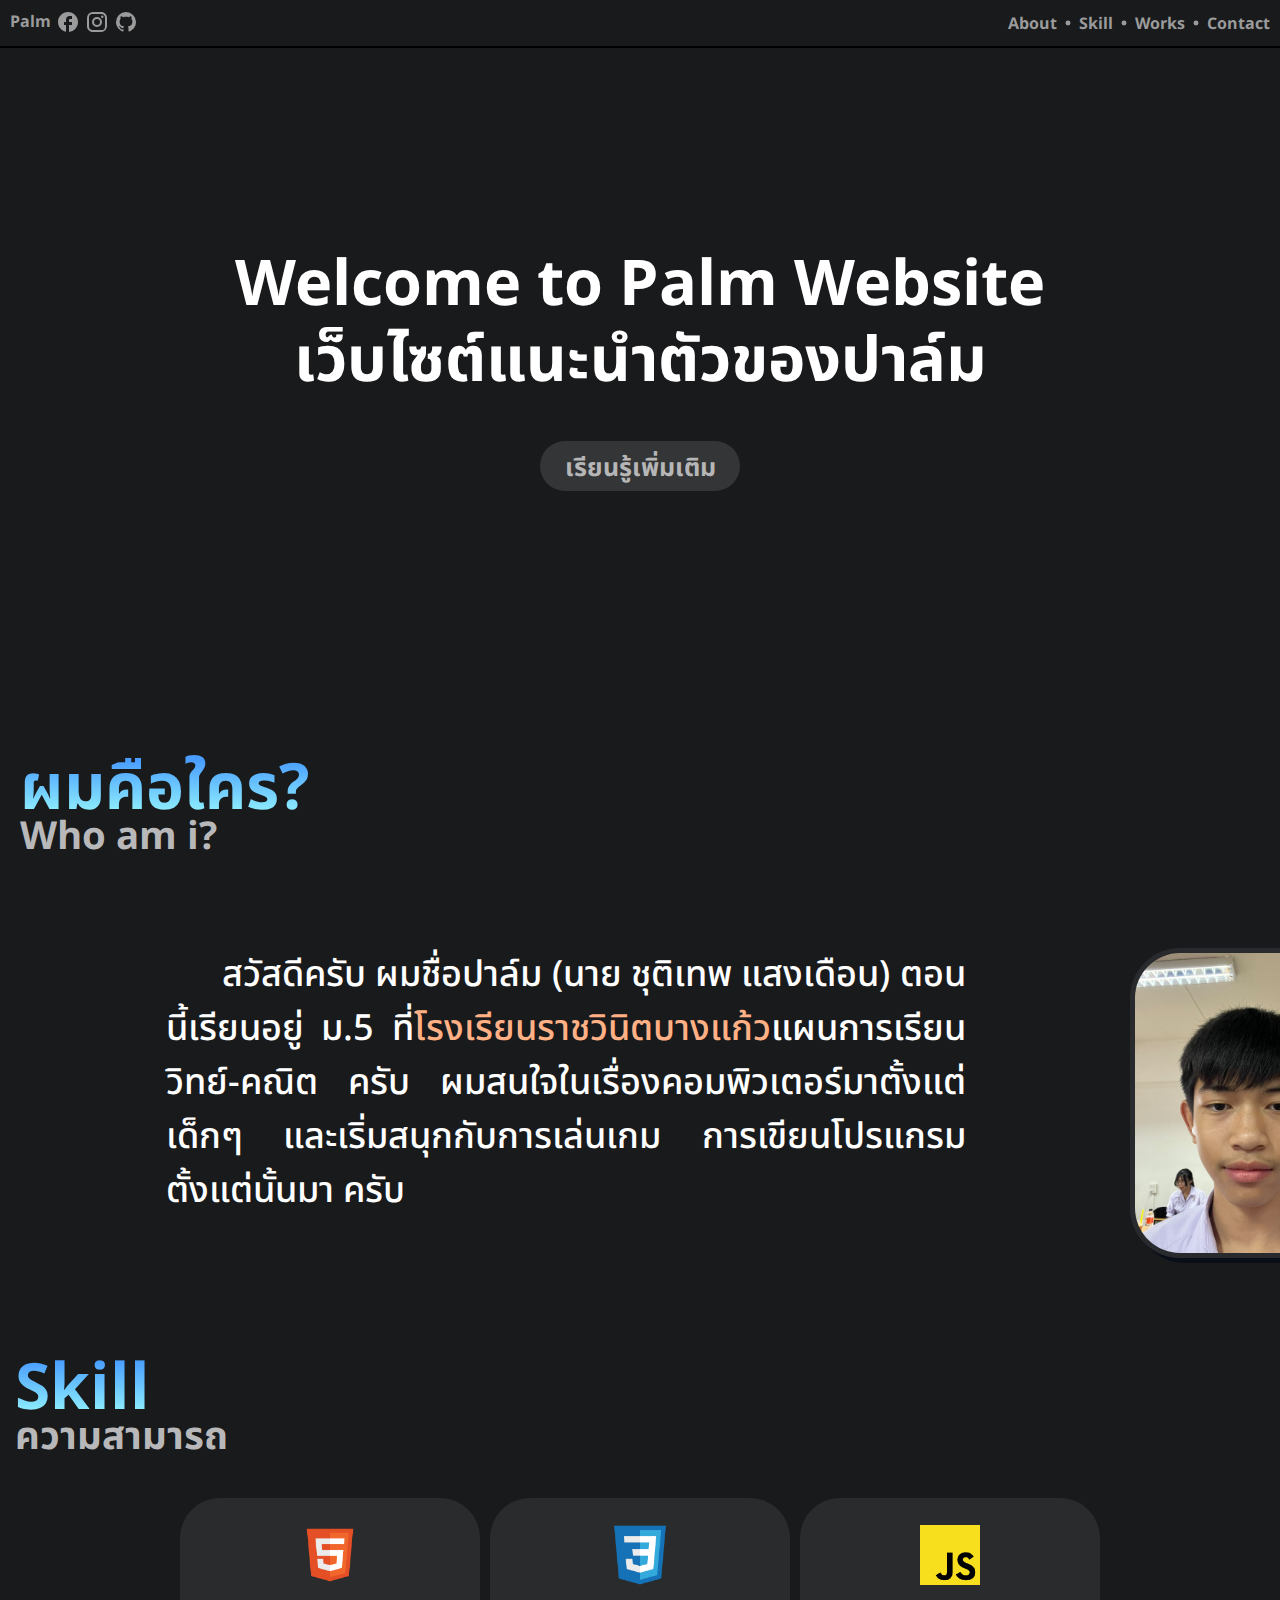
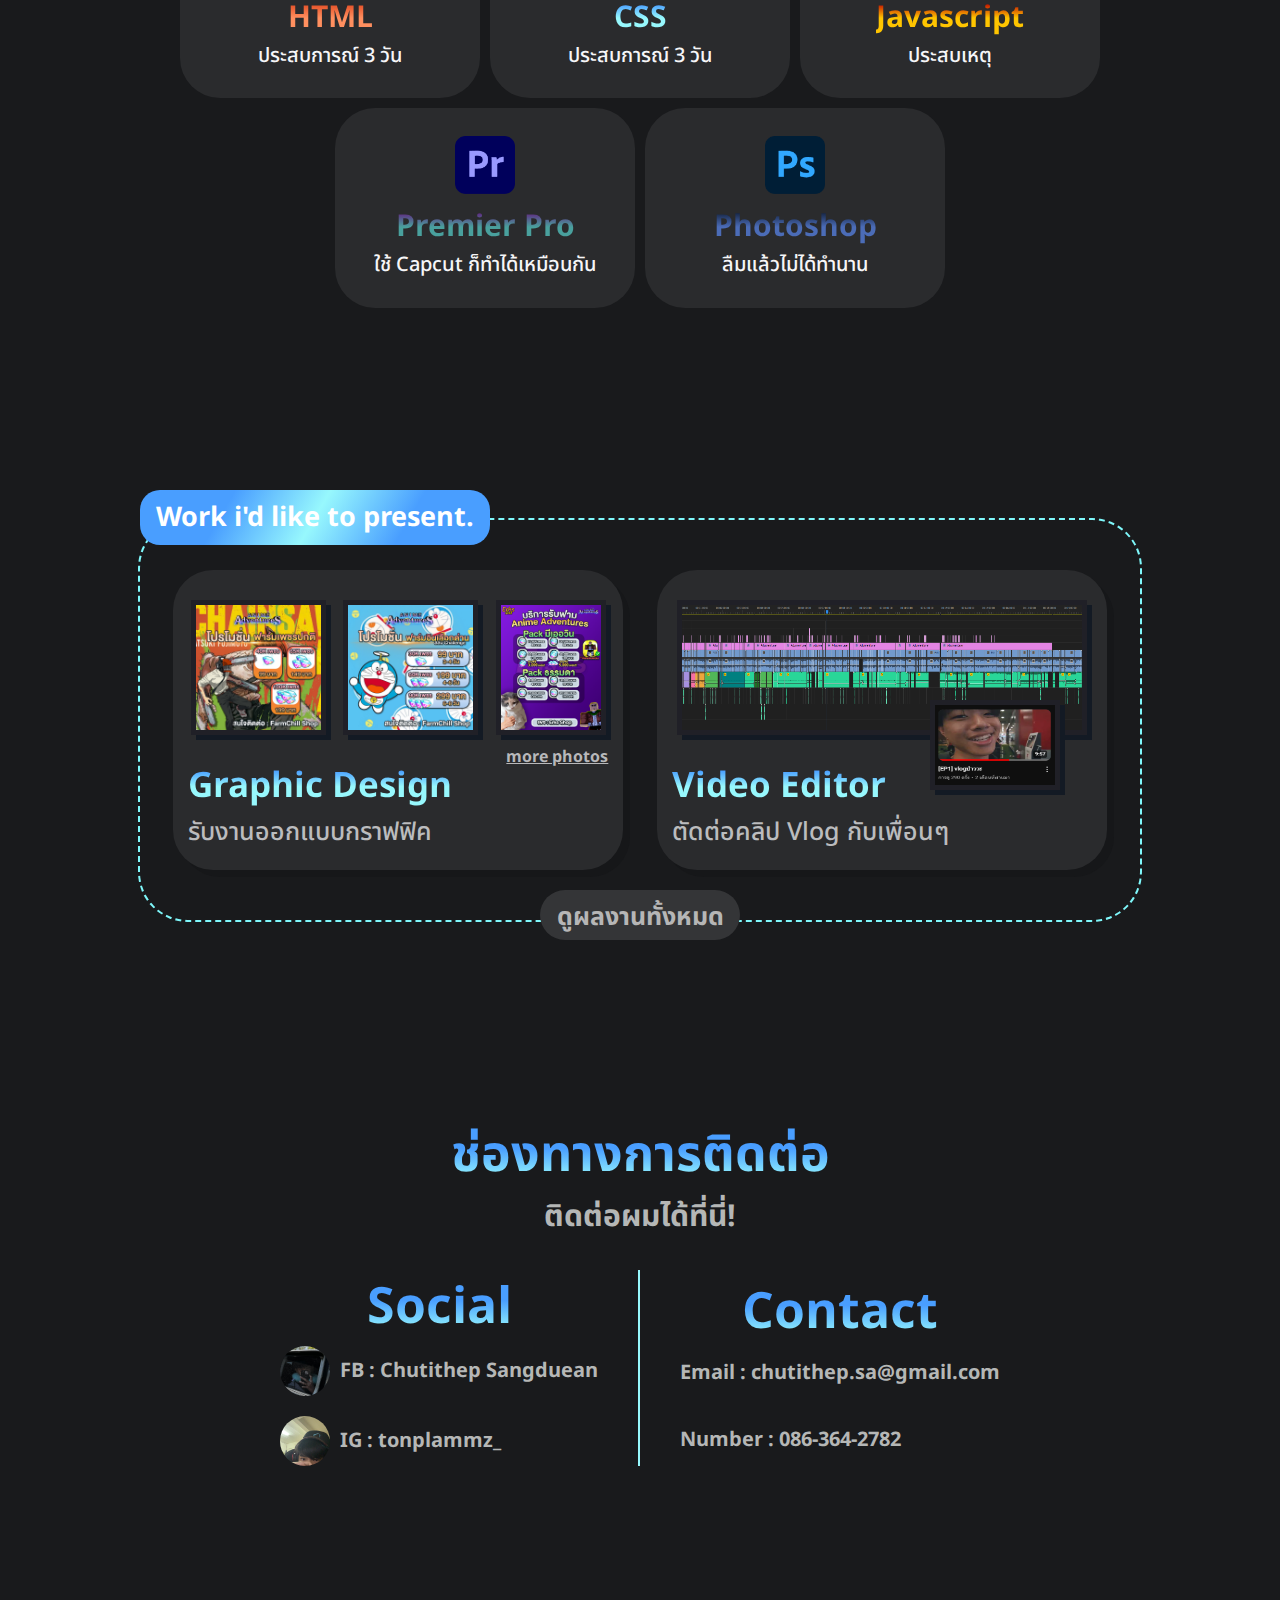
<file: member1/index.html>
<html lang="en">
<head>
    <meta charset="UTF-8">
    <meta name="viewport" content="width=device-width, initial-scale=1.0">
    <title>Document</title>
    <link rel="stylesheet" href="./style.css">
    <link rel="preconnect" href="https://fonts.googleapis.com">
    <link rel="preconnect" href="https://fonts.gstatic.com" crossorigin>
    <link href="https://fonts.googleapis.com/css2?family=Noto+Sans+Thai:wght@100..900&display=swap" rel="stylesheet">
</head>

<body>
    <div class="topbar">
        <div class="topbarleft">
            <div class="mynameparent">
                <a href="../index.html" class="myname">Palm</a>
            </div>
            <a class="fb" href="https://www.facebook.com/tonplam3358" target="_blank">
                <svg class="fblogotl" xmlns="http://www.w3.org/2000/svg" width="24" height="24" viewBox="0 0 24 24"><path fill="currentColor" d="M22 12c0-5.52-4.48-10-10-10S2 6.48 2 12c0 4.84 3.44 8.87 8 9.8V15H8v-3h2V9.5C10 7.57 11.57 6 13.5 6H16v3h-2c-.55 0-1 .45-1 1v2h3v3h-3v6.95c5.05-.5 9-4.76 9-9.95"/></svg>
            </a>
            <a class="ig" href="https://www.instagram.com/tonplammz_/" target="_blank">
                <svg xmlns="http://www.w3.org/2000/svg" width="24" height="24" viewBox="0 0 24 24"><path fill="currentColor" d="M7.8 2h8.4C19.4 2 22 4.6 22 7.8v8.4a5.8 5.8 0 0 1-5.8 5.8H7.8C4.6 22 2 19.4 2 16.2V7.8A5.8 5.8 0 0 1 7.8 2m-.2 2A3.6 3.6 0 0 0 4 7.6v8.8C4 18.39 5.61 20 7.6 20h8.8a3.6 3.6 0 0 0 3.6-3.6V7.6C20 5.61 18.39 4 16.4 4zm9.65 1.5a1.25 1.25 0 0 1 1.25 1.25A1.25 1.25 0 0 1 17.25 8A1.25 1.25 0 0 1 16 6.75a1.25 1.25 0 0 1 1.25-1.25M12 7a5 5 0 0 1 5 5a5 5 0 0 1-5 5a5 5 0 0 1-5-5a5 5 0 0 1 5-5m0 2a3 3 0 0 0-3 3a3 3 0 0 0 3 3a3 3 0 0 0 3-3a3 3 0 0 0-3-3"/></svg>
            </a>
            <a class="github" href="https://github.com/tonplamm" target="_blank">
                <svg xmlns="http://www.w3.org/2000/svg" width="24" height="24" viewBox="0 0 24 24"><path fill="currentColor" d="M12 2A10 10 0 0 0 2 12c0 4.42 2.87 8.17 6.84 9.5c.5.08.66-.23.66-.5v-1.69c-2.77.6-3.36-1.34-3.36-1.34c-.46-1.16-1.11-1.47-1.11-1.47c-.91-.62.07-.6.07-.6c1 .07 1.53 1.03 1.53 1.03c.87 1.52 2.34 1.07 2.91.83c.09-.65.35-1.09.63-1.34c-2.22-.25-4.55-1.11-4.55-4.92c0-1.11.38-2 1.03-2.71c-.1-.25-.45-1.29.1-2.64c0 0 .84-.27 2.75 1.02c.79-.22 1.65-.33 2.5-.33s1.71.11 2.5.33c1.91-1.29 2.75-1.02 2.75-1.02c.55 1.35.2 2.39.1 2.64c.65.71 1.03 1.6 1.03 2.71c0 3.82-2.34 4.66-4.57 4.91c.36.31.69.92.69 1.85V21c0 .27.16.59.67.5C19.14 20.16 22 16.42 22 12A10 10 0 0 0 12 2"/></svg>
            </a>
        </div>

        <div class="topbarright">
            <a href="#ABOUT" target="_self" class="topbarrighttext">About</a>
            <div class="point">
                <svg xmlns="http://www.w3.org/2000/svg" width="12" height="12" viewBox="0 0 24 24"><path fill="currentColor" d="M12 7a5 5 0 1 1-4.995 5.217L7 12l.005-.217A5 5 0 0 1 12 7"/></svg>
            </div>
            <a href="#SKILL" target="_self" class="topbarrighttext">Skill</a>
            <div class="point">
                <svg xmlns="http://www.w3.org/2000/svg" width="12" height="12" viewBox="0 0 24 24"><path fill="currentColor" d="M12 7a5 5 0 1 1-4.995 5.217L7 12l.005-.217A5 5 0 0 1 12 7"/></svg>
            </div>
            <a href="#WORK" class="topbarrighttext">Works</a>
            <div class="point">
                <svg xmlns="http://www.w3.org/2000/svg" width="12" height="12" viewBox="0 0 24 24"><path fill="currentColor" d="M12 7a5 5 0 1 1-4.995 5.217L7 12l.005-.217A5 5 0 0 1 12 7"/></svg>
            </div>
            <a href="#CONTACT" class="topbarrighttext">Contact</a>
        </div>
    </div>
    <div class="page1">
        <h1 class="p1text">
            Welcome to Palm Website<br>
            เว็บไซต์แนะนำตัวของปาล์ม
        </h1>
        <a href="#ABOUT" class="page1btn">
            เรียนรู้เพิ่มเติม
        </a>
    </div>
    <div class="page2" id="ABOUT">
        <div class="whoami">
            <h1 class="whoami1">ผมคือใคร?</h1>
            <h2 class="whoami2">Who am i?</h2>
        </div>
        <div class="p2phase">
            <div class="p2flex">
                <p class="p2text">
                    &nbsp;&nbsp;&nbsp;&nbsp;&nbsp;
                    สวัสดีครับ ผมชื่อปาล์ม (นาย ชุติเทพ แสงเดือน)
                    ตอนนี้เรียนอยู่ ม.5 ที่<a class="rwb" href="https://rwb.ac.th/" target="_blank">โรงเรียนราชวินิตบางแก้ว</a>แผนการเรียน วิทย์-คณิต ครับ
                    ผมสนใจในเรื่องคอมพิวเตอร์มาตั้งแต่เด็กๆ
                    และเริ่มสนุกกับการเล่นเกม การเขียนโปรแกรม
                    ตั้งแต่นั้นมา ครับ
                </p>
                <div class="mypic">
                    <div class="flipcard">
                        <div class="flipcardinner">
                            <div class="flipcardfront">
                                <img class="mymypic" src="pic.JPEG" alt="">
                            </div>
                            <div class="flipcardback">
                                <h1>คติประจำตัว</h1>
                                <p>ถ้าเหนื่อยก็พอ</p>
                                <p>ถ้าท้อก็เลิก</p>
                                <br>
                                <p>by chutithep</p>
                                <p>aka ไม่หล่อแต่ห่อกลับ</p>
                            </div>
                        </div>
                    </div>
                </div>
            </div>
        </div>
    </div>
    <div class="page35">
        <div id="SKILL"></div>
        <div class="whoami">
            <h1 class="whoami1">Skill</h1>
            <h2 class="whoami2">ความสามารถ</h2>
        </div>
        <div class="grid">
            <div class="page35gridtop">
                <div class="page35window">
                    <div>
                        <div class="p35title">
                            <img class="p35icon" src="[data-uri]" alt="">
                            <div>
                                <div class="p35Graphichtml">HTML</div>
                                <div class="p35job">ประสบการณ์ 3 วัน</div>
                            </div>
                        </div>
                    </div>
                </div>
                <div class="page35window">
                    <div>
                        <div class="p35title">
                            <img class="p35icon" src="[data-uri]" alt="">
                            <div>
                                <div class="p35Graphic">CSS</div>
                                <div class="p35job">ประสบการณ์ 3 วัน</div>
                            </div>
                        </div>
                    </div>
                </div>
                <div class="page35window">
                    <div class="wtf">
                        <div class="p35title">
                            <img class="p35icon" src="[data-uri]" alt="">
                            <div>
                                <div class="p35Graphicjava">Javascript</div>
                                <div class="p35job">ประสบเหตุ</div>
                            </div>
                        </div>
                    </div>
                </div>
            </div>
            <div class="page35gridbottom">
                <div class="page35window">
                    <div>
                        <div class="p35title">
                            <img class="p35icon" src="[data-uri]" alt="">
                            <div>
                                <div class="p35Graphicpr">Premier Pro</div>
                                <div class="p35job">ใช้ Capcut ก็ทำได้เหมือนกัน</div>
                            </div>
                        </div>
                    </div>
                </div>
                <div class="page35window">
                    <div>
                        <div class="p35title">
                            <img class="p35icon" src="[data-uri]" alt="">
                            <div>
                                <div class="p35Graphicpho">Photoshop</div>
                                <div class="p35job">ลืมแล้วไม่ได้ทำนาน</div>
                            </div>
                        </div>
                    </div>
                </div>
            <div>
        </div>
    </div>
    <div style="height: 500 px;"></div>
    <div id="WORK" style="margin-top: 0px;"></div>
    <div class="page3">
        <div class="p3mainwindow">
            <div class="p3titleparent">
                <span>
                    Work i'd like to present.
                </span>
            </div>
            <div class="p3insidewindow">
                <div class="p3window">
                    <div class="isus">
                        <div class="p3picflex">
                            <img class="p3pic" src="1.png" alt="">
                            <img class="p3pic" src="2.png" alt="">
                            <img class="p3pic" src="3.png" alt="">
                        </div>
                        <div class="p3w1window">
                            <a id="morephoto" class="morephoto" href="">more photos</a>
                            <div class="p3w1title">
                                <div class="p3Graphic">Graphic Design</div>
                                <div class="p3job">รับงานออกแบบกราฟฟิค</div>
                            </div>
                        </div>
                    </div>
                </div>
                <a href="https://www.youtube.com/playlist?list=PL9Zi-KAneNHvqHoc5cOL5U_X78tXKe4Of" target="_blank" class="p3window">
                    <div>
                        <div class="p3picmaiflex">
                            <img class="p3pic1" src="timeline.png" alt="">
                        </div>
                        <img class="p3pic2" src="thumbnail.png" alt="">
                        <div class="p3w1window">
                            <div class="p3w1title">
                                <div class="p3Graphic">Video Editor</div>
                                <div class="p3job">ตัดต่อคลิป Vlog กับเพื่อนๆ</div>
                            </div>
                        </div>
                    </div>
                </a>
            </div>
            <a class="allwork" href="">ดูผลงานทั้งหมด</a>
        </div>
    </div>
    <div id="CONTACT"></div>
    <div class="page4">
        <h1 class="chongtangtidtor">ช่องทางการติดต่อ</h1>
        <h2 class="contactmehere">ติดต่อผมได้ที่นี่!</h2>
        <div class="p4grid">
            <div class="p4subgrid">
                <h1 class="chongtangtidtor">Social</h1>
                <a class="abc" href="https://www.facebook.com/tonplam3358" target="_blank">
                    <img class="thumbnail" src="fbprofile.jpg" alt="">
                    <div style="width: 10px;"></div>
                    FB : Chutithep Sangduean
                </a>
                <div style="height: 20px;"></div>
                <a class="abc" href="https://www.instagram.com/tonplammz_/" target="_blank"><img class="thumbnail" src="igprofile.jpg" alt=""><div style="width: 10px;"></div>IG : tonplammz_</a>
            </div>
            <div class="p4subgrid2">
                <h1 class="chongtangtidtor" style="margin-top: 5px;">Contact</h1>
                <div style="height: 7px;"></div>
                <a href="mailto:chutithep.sa@gmail.com" class="abc">Email : chutithep.sa@gmail.com</a>
                <div style="height: 37px;"></div>
                <a href="tel:0863642782" class="abc">Number : 086-364-2782</a>
            </div>
        </div>
    </div>
</body>

<script>
    const morephoto = document.getElementById('morephoto')


</script>

</html>
</file>
<file: member1/style.css>
body {
    margin: 0; /* Remove default margins */
    padding: 0; /* Remove default padding */
    width: 100%; /* Ensure it spans the full width of the viewport */
    max-width: 100%; /* Prevent overflow */
    overflow-x: hidden; /* Hide any horizontal overflow */
    box-sizing: border-box; /* Include padding and borders in width/height calculations */
    background-color: 191A1C;

    font-family: "Noto Sans Thai", sans-serif;
    text-decoration: none;
}

html {
    scroll-behavior: smooth;
    height: 3500px;
}

.topbar {

    color: #9b9b9b;
    background-color: #191A1C;

    padding-bottom: 0;
    border-bottom: 2px solid black;

    margin: 0;

    position: sticky;
    top: 0;

    display: flex;
    flex-direction: row;
    flex-wrap: wrap;
    justify-content: space-between;

    z-index: 9999;
}

.topbarleft {
    margin: 10;

    display: flex;
    flex-direction: row;
    flex-wrap: wrap;
    justify-content: space-between;
    gap: 5px;
}

.myname {


    text-decoration: none;
    color: #9b9b9b;    
    font-weight: 700;

    transition: all 300ms ease-in-out;
}

.myname:hover {
    color: #7FF8FB;
    content: 'Back';
}

.fb {
    color: #9B9B9B;
    transition: all 300ms ease-in-out;
}

.fb:hover {
    color: #67ACF9;
    transform: scale(1.1);
}

.ig {
    color: #9B9B9B;
    transition: all 300ms ease-in-out;
}

.ig:hover {
    color: #67ACF9;
    transform: scale(1.1);
}

.github {
    color: #9B9B9B;
    transition: all 300ms ease-in-out;
}

.github:hover {
    color: #67ACF9;
    transform: scale(1.1);
}

.topbarright {
    margin: 10;

    display: flex;
    flex-direction: row;
    flex-wrap: wrap;
    justify-content: space-between;
    gap: 5px;
}

.topbarrighttext {
    margin-top: 2px;

    text-decoration: none;
    color: #9b9b9b;
    font-weight: 700;

    transition: all 300ms ease-in-out;
}

.topbarright a:hover{
    color: #67ACF9;
    transform: scale(105%);
}

.point {
    margin-top: auto;
    margin-bottom: auto;
}

#ABOUT {
    padding-top: 50px; /* Adjust this value based on your header's height */
    margin-top: -100px; /* Adjust to pull the section up */
}

#SKILL {
    padding-top: 50px; /* Adjust this value based on your header's height */
    margin-top: -100px; /* Adjust to pull the section up */
}

#WORK {
    padding-top: -150px; /* Adjust this value based on your header's height */
    margin-top: -250px; /* Adjust to pull the section up */
}

#CONTACT {
    padding-top: 100px; /* Adjust this value based on your header's height */
    margin-top: -100px; /* Adjust to pull the section up */
}

.page1 {
    height: 500px;
}

.p1text {
    color: white;
    font-size: clamp(3vh, 5vw, 7vh); /* Responsive text size */
    margin-top: 200px;
    margin-left: auto;
    margin-right: auto;
    text-align: center;
    max-width: 90%; /* Keep container width flexible for responsiveness */
    line-height: 1.2; /* Adjust line spacing */
    white-space: nowrap; /* Prevent text from wrapping */
}


.page1btn {
    color: #B6B6B6;
    background-color: #343537;
    font-size: 25px;
    font-weight: 700;

    display: block;
    margin-left: auto;
    margin-right: auto;
    margin-top: auto;
    margin-bottom: auto;
    text-align: center;

    line-height: 55px;
    border-radius: 50px;

    width: 200px;
    height: 50px;

    text-decoration: none;

    transition: all 250ms ease-in-out;
}

.page1btn:hover {
    background-color: #4c4e51;
    transform: scale(105%);
}

.page2 {
    /* display: flex;
    justify-content: center;
    align-items: center; */
    height: auto;
    padding: 50px 20px;
    background-color: none;
    opacity: 100%;
}

.whoami {
    width: 100%;
    max-width: 400px;
    padding: 0; /* Remove any added padding */
    margin-left: 0; /* Or set a specific value like `20px` */
}


.whoami1 {
    font-size: clamp(36px, 5vw, 72px);
    background-image: linear-gradient(#499eff 20%, #97f8fd 80%);
    -webkit-background-clip: text;
    -webkit-text-fill-color: transparent;
    position: relative;
    text-align: left;
    margin-bottom: -30px;
}

.whoami2 {
    color: #B8B8BA;
    font-size: clamp(20px, 3vw, 40px);
    text-align: left;
    margin-top: -10px;
}


/* .whoami2 {
    color: #B8B8BA;
    font-size: 40px;

    position: absolute;
    left: 3px;
    bottom: 0;
} */

.p2phase {

    width: 100%;

}

.p2text {
    color: white;
    font-weight: 500;
    font-size: 36px;
    text-align: justify;

    width: 800px;
    height: 300px;

    background-color: none;

    margin-top: auto;
    margin-bottom: auto;

    display: inline-block;
}

.rwb {
    color: #ffb185;
    text-decoration: none;
    transition: all 250ms ease-in-out;
}

.rwb:hover {
    color: #F27025;
}

.mypic {
    background-color: none;
    width: 263px;
    height: 350px;

    margin-top: auto;
    margin-bottom: auto;

    z-index: 2;

    display: flex;
    justify-content: center;
    align-items: center;
}

.mymypic {


    width: 225px;
    height: 300px;

    border-radius: 50px;
    border-style: solid;
    border-width: 5px;
    border-color: #292A2E;

    box-shadow: 5px 5px #0A0E19;
}

.flipcard {
    background-color: transparent;
    width: 225px;
    height: 300px;

    /* border-radius: 50px;
    border-style: solid;
    border-width: 5px;
    border-color: #292A2E;

    box-shadow: 5px 5px #0A0E19; */

    perspective: 1000px;
}

.flipcardinner {
    position: relative;
    width: 100%;
    height: 100%;
    text-align: center;
    transition: transform 0.8s;
    transform-style: preserve-3d;
}

.flipcard:hover .flipcardinner {
    transform: rotateY(170deg) scale(150%);
}

.flipcardfront, .flipcardback {
    position: absolute;
    width: 100%;
    height: 100%;
    -webkit-backface-visibility: hidden;
    backface-visibility: hidden;
  }


.flipcardfront {
    width: 225px;
    height: 300px;
}
  

.flipcardback {
    color: white;

    width: 225px;
    height: 300px;

    width: 225px;
    height: 300px;

    border-radius: 50px;
    border-style: solid;
    border-width: 5px;
    border-color: #292A2E;

    box-shadow: 5px 5px #0A0E19;
    
    transform: rotateY(170deg);
}


.p2flex {
    background-color: none;
    opacity: 100%;


    margin-left: auto;
    margin-right: auto;

    width: 1500px;
    height: 400px;

    z-index: 3;


    display: flex;
    flex-direction: row;
    flex-wrap: wrap;
    justify-content: space-evenly;
}

.page35 {
    width: 100%;
    margin: 0 auto;
    padding: 0 15px;
    box-sizing: border-box;

    height: 700px;
    background-color: none;
    position: relative;


}

.grid {
    width: 100%;
    height: 450px;

    background-color: none;

    margin-left: auto;
    margin-right: auto;

    position: absolute;
    bottom: 0;
    left: 50%;
    transform: translate(-50%);

}

.page35window {
    width: 300px;
    height: 200px;
    background-color: #2A2B2D;
    border-radius: 40px;
    transition: all 250ms ease-in-out;
    position: relative;
    display: flex;
    flex-direction: column; /* Stack items vertically */
    align-items: center;    /* Center items horizontally */
    justify-content: center; /* Center items vertically */
}

.page35window:hover {
    background-color: #444648;
    transform: scale(102%);
    box-shadow: 7px 7px #161719; 
}

.p35title {
    display: flex;
    flex-direction: column; /* Stack image and text vertically */
    align-items: center; /* Center align text and image */
    text-align: center;
}

.p35icon {
    width: 60px; /* Adjust size as needed */
    height: auto; /* Maintain aspect ratio */
    margin-bottom: 10px; /* Add spacing between image and title */
}

.p35Graphic {
    background-image: linear-gradient(#499eff 20%, #97f8fd 50%);
    -webkit-background-clip: text;
    -webkit-text-fill-color: transparent;
    font-size: 30px;
    font-weight: 700;
}

.p35Graphichtml {
    background-image: linear-gradient(#E44F26 20%, #ff8f5f 50%);
    -webkit-background-clip: text;
    -webkit-text-fill-color: transparent;
    font-size: 30px;
    font-weight: 700;
}

.p35Graphicjava {
    background-image: linear-gradient(#c21500 20%, #ffc500 50%);
    -webkit-background-clip: text;
    -webkit-text-fill-color: transparent;
    font-size: 30px;
    font-weight: 700;
}

.p35Graphicpr {
    background-image: linear-gradient(#5f2c82 20%, #49a09d 50%);
    -webkit-background-clip: text;
    -webkit-text-fill-color: transparent;
    font-size: 30px;
    font-weight: 700;
}

.p35Graphicpho {
    background-image: linear-gradient(#182848 20%, #4b6cb7 50%);
    -webkit-background-clip: text;
    -webkit-text-fill-color: transparent;
    font-size: 30px;
    font-weight: 700;
}

.p35job {
    margin-top: 0;
    color: #F6F6F8;
    font-weight: 500;
    font-size: 20px;
}



.page35gridtop {
    gap: 10px;
    display: grid;
    grid-template-columns: auto auto auto;
    justify-content: center;
}

.page35gridbottom {
    margin-top: 10px;

    gap: 10px;
    display: grid;
    grid-template-columns: auto auto;
    justify-content: center;
}














.page3 {
    height: 600px;
}

.p3mainwindow {
    background-color: none;

    border-radius: 50px;
    border-style: dashed;
    border-color: #7FF8FB;
    border-width: 2px;

    width: 1000px;
    height: 400px;

    margin-top: 200px;
    margin-left: auto;
    margin-right: auto;

    position: relative;

}



.p3titleparent {
    background-image: linear-gradient(120deg, #499eff 25%, #97f8fd 50%, #499eff 75%);

    position: absolute;

    width: 350px;
    height: 55px;

    display: flex;
    justify-content: center;
    align-items: center;

    font-size: 27px;
    font-weight: 700;
    color: white;

    border-radius: 20px;

    top: -30px;
}

.p3insidewindow {
    display: flex;;
    flex-direction: row;
    flex-wrap: wrap;
    justify-content: space-evenly;
}

.p3window {
    background-color: #2A2B2D;
    width: 450px;
    height: 300px;
    box-shadow: 7px 7px #161719;
    border-radius: 40px;

    margin-top: 50px;

    transition: all 250ms ease-in-out;
}

.p3window:hover {
    background-color: #444648;
    width: 450px;
    height: 300px;
    box-shadow: 7px 7px #161719;
    border-radius: 40px;

    margin-top: 50px;

}

.allwork {
    color: #B6B6B6;
    background-color: #343537;
    font-size: 25px;
    font-weight: 700;

    display: block;
    margin-left: auto;
    margin-right: auto;
    margin-top: 20px;
    margin-bottom: auto;
    text-align: center;

    line-height: 55px;
    border-radius: 50px;

    width: 200px;
    height: 50px;

    text-decoration: none;

    transition: all 250ms ease-in-out;
}

.allwork:hover {
    background-color: #4c4e51;
    transform: scale(105%);
}

.p3pic {
    height: 125px;

    border: #202027;
    border-style: solid;
    border-width: 5px;
    box-shadow: 5px 5px #131A24;
}

.p3picflex {
    display: flex;;
    flex-direction: row;
    flex-wrap: wrap;
    justify-content: space-evenly;

    margin-top: 30px;

}

.p3w1window {
    background-color: none;
    width: 420px;
    height: 120px;

    display: block;
    margin-left: auto;
    margin-right: auto;
    margin-top: 10px;

    position: relative;
}

.morephoto {
    position: absolute;
    right: 0;
    /* text-decoration: none; */
    color: #B8B8BA;
    font-weight: 700;
}

.p3w1title {
    position: absolute;
    background-color: none;
    width: 300px;
    height: 100px;
    top: 15px;
}

.p3Graphic {
    background-image: linear-gradient(#499eff 20%, #97f8fd 50%);
    -webkit-background-clip: text;
    -webkit-text-fill-color: transparent;

    font-size: 35px;
    font-weight: 700;
}

.p3job {
    margin-top: 0;
    color: #BBBCBE;
    font-weight: 500;
    font-size: 25px;
}

.p3picmaiflex {
    display: flex;
    justify-content: center;

    margin-top: 30px;

}

.p3pic1 {
    height: 125px;
    width: 400px;

    border: #202027;
    border-style: solid;
    border-width: 5px;
    box-shadow: 5px 5px #131A24;

    position: relative;
}

.p3pic2 {
    height: 80px;
    width: 120px;

    border: #202027;
    border-style: solid;
    border-width: 5px;
    box-shadow: 5px 5px #131A24;

    position: absolute;

    right: 80px;
    top: 180px;
}

.page4 {
    height: 600px;
    margin-left: auto;
    margin-right: auto;
}

.chongtangtidtor {
    background-image: linear-gradient(#499eff 40%, #97f8fd 80%);
    -webkit-background-clip: text;
    -webkit-text-fill-color: transparent;

    text-align: center;
    font-size: 50px;

    margin: 0;
}

.contactmehere {
    margin: 0;
    text-align: center;
    color: #B5B7B6;
    font-size: 30px;
}

.p4grid {
    display: grid;
    grid-template-columns: auto auto;
    justify-content: center;
    gap: 40px;
    margin-top: 30px;
}

.p4subgrid {
    display: grid;
    grid-template-rows: auto auto;
    justify-content: center;
    align-items: center;
    
}

.abc {
    display: flex;
    align-items: center;
    text-decoration: none;
    color: #B5B7B6;
    font-weight: 700;
    font-size: 20px;

    transition: all 300ms ease-in-out;
}

.abc:hover {
    color: #67ACF9;
    transform: scale(105%);
}

.thumbnail {
    width: 50px;
    border-radius: 25px;

    transition: all 300ms ease-in-out;
}

.thumbnail:hover {
    width: 60px;
}

.p4subgrid2 {
    border-left: 2px solid #97f8fd;
    padding-left: 40px;
}

@media (max-width: 400px) {
    /* CSS rules for mobile devices */

    html {
        height: 3000px;
    }

    .topbar {
        color: #9b9b9b;
        background-color: #191A1C;
    
        width: 100%; /* Ensure it spans the full width */
        padding-bottom: 0;
        border-bottom: 2px solid black;
    
        margin: 0;
    
        position: fixed;
        top: 0;
        left: 0;
    
        display: flex;
        flex-direction: row;
        flex-wrap: wrap;
        justify-content: space-between;
    
        z-index: 9999;
    }

    .topbarleft {
        transform: scale(100%);
        margin-left: 1vh;
    }

    .topbarright {
        /* width: 100px; */
        transform: scale(70%);
        margin-left: -30px;
        margin-right: -30px;
    }

    .topbarright a:hover{
        color: #67ACF9;
        transform: scale(1);
    }

    .page1 {
        height: 400px;
    }

    .page2 {
        /* display: flex;
        justify-content: center;
        align-items: center; */
        height: 600px;
        padding: 50px 20px;
        background-color: none;
        opacity: 100%;
    }

    .whoami {
        margin-left: 0px;
    }

    .whoami1 {
        font-size: clamp(36px, 5vw, 72px);
        background-image: linear-gradient(#499eff 20%, #97f8fd 80%);
        -webkit-background-clip: text;
        -webkit-text-fill-color: transparent;
        position: relative;
        text-align: left;
        margin-bottom: -10px;
    }

    .whoami2 {
        color: #B8B8BA;
        font-size: clamp(20px, 3vw, 40px);
        text-align: left;
        margin-top: -5px;
    }

    .p2flex {
        background-color: none;
        opacity: 100%;
    
    
        margin-left: auto;
        margin-right: auto;
    
        width: 1500px;
        height: 400px;
        max-width: 90%;
    
        z-index: 3;
    
    
        display: flex;
        justify-content: center;
        align-items: center;
    }
    
    .p2text {
        color: white;
        font-weight: 500;
        font-size: 15px;
        text-align: justify;
    
        width: 100%;
        height: 150px;
    
        background-color: none;

        margin-top: 10px;
        margin-bottom: auto;
    
        display: inline-block;
    }

    .mypic {
        background-color: none;
        /* width: 225px;
        height: 300px; */
        transform: scale(70%);
    
        margin-top: -50px;
        margin-bottom: auto;
    
        z-index: 2;
    
        display: flex;
        justify-content: center;
        align-items: center;
    }

    .page3 {
        width: 100%;
    }


    .page35 {
        width: 100%;
        margin: 0 auto;
        padding: 0 15px;
        box-sizing: border-box;
    
        height: 700px;
        background-color: none;
        position: relative;
    
    
    }

    .grid {
        width: 100%;
        height: 450px;
    
        background-color: none;
    
        margin-left: auto;
        margin-right: auto;
    
        position: absolute;
        bottom: 0;
        left: 50%;
        transform: translate(-50%);
    
    }
    
    .page35window {
        width: 300px;
        height: 200px;
        background-color: #2A2B2D;
        border-radius: 40px;
        transition: all 250ms ease-in-out;
        position: relative;
        display: flex;
        flex-direction: column; /* Stack items vertically */
        align-items: center;    /* Center items horizontally */
        justify-content: center; /* Center items vertically */
    }

    /* .page35gridtop {
        gap: 10px;
        display: grid;
        grid-template-columns: auto auto;
        justify-content: center;
    } */

    .page35gridtop {
        gap: 7px;
        width: 100%;
        display: flex;
        flex-wrap: wrap;
        justify-content: center; /* Horizontally centers items */
        align-items: stretch; /* Vertically centers items */
    }

    .page35gridtop > div {
        flex: 1 1 200px; /* Ensures items grow/shrink equally and have a minimum size */
        max-width: 120px; /* Sets a maximum width to prevent over-expansion */
        box-sizing: border-box; /* Includes padding and borders in the width/height */
        text-align: center; /* Centers text inside each item */
    }
    
    .page35gridbottom {
        margin-top: 7px;
        margin-left: 1vh;
    
        /* gap: 10px; */
        display: flex;
        justify-content: space-around;
        gap: 7px;
    }

    .p35title {
        transform: scale(70%);
    }

    .page3 {
        height: max-content;
    }

    .p3mainwindow {
        background-color: none;
    
        border-radius: 50px;
        border-style: dashed;
        border-color: #7FF8FB;
        border-width: 2px;
    
        width: 90%;
        height: 600px;
    
        margin-top: 150px;
        margin-left: auto;
        margin-right: auto;
    
        position: relative;
    
    }

    .p3insidewindow {
        display: flex;
        flex-direction: row;
        flex-wrap: wrap;
        justify-content: center;
        /* margin-top: 100px; */
        height: 600px;
        transform: scale(70%);
        margin-top: -60px;
        /* margin-left: -30px; */
    }

    .p3w1window {
        transform: scale(90%);
    }

    /* .isus {
        display: flex;
        justify-content: center;
    } */

    /* .p3picflex {
        width: 300px;
    } */
    
    .p3window {
        margin-top: 40px;
        width: 500px;
        
    }

    .wtf {
        width: 120px;
    }
    
    .p3pic2 {
        height: 80px;
        width: 120px;
    
        border: #202027;
        border-style: solid;
        border-width: 5px;
        box-shadow: 5px 5px #131A24;
    
        position: absolute;
    
        right: -3px;
        top: 510px;
    }

    .allwork {
        margin-top: -20px;
    }

    #contact {
        width: 0;
    }

    .page4 {

        transform: scale(60%);

    }

  }
</file>
